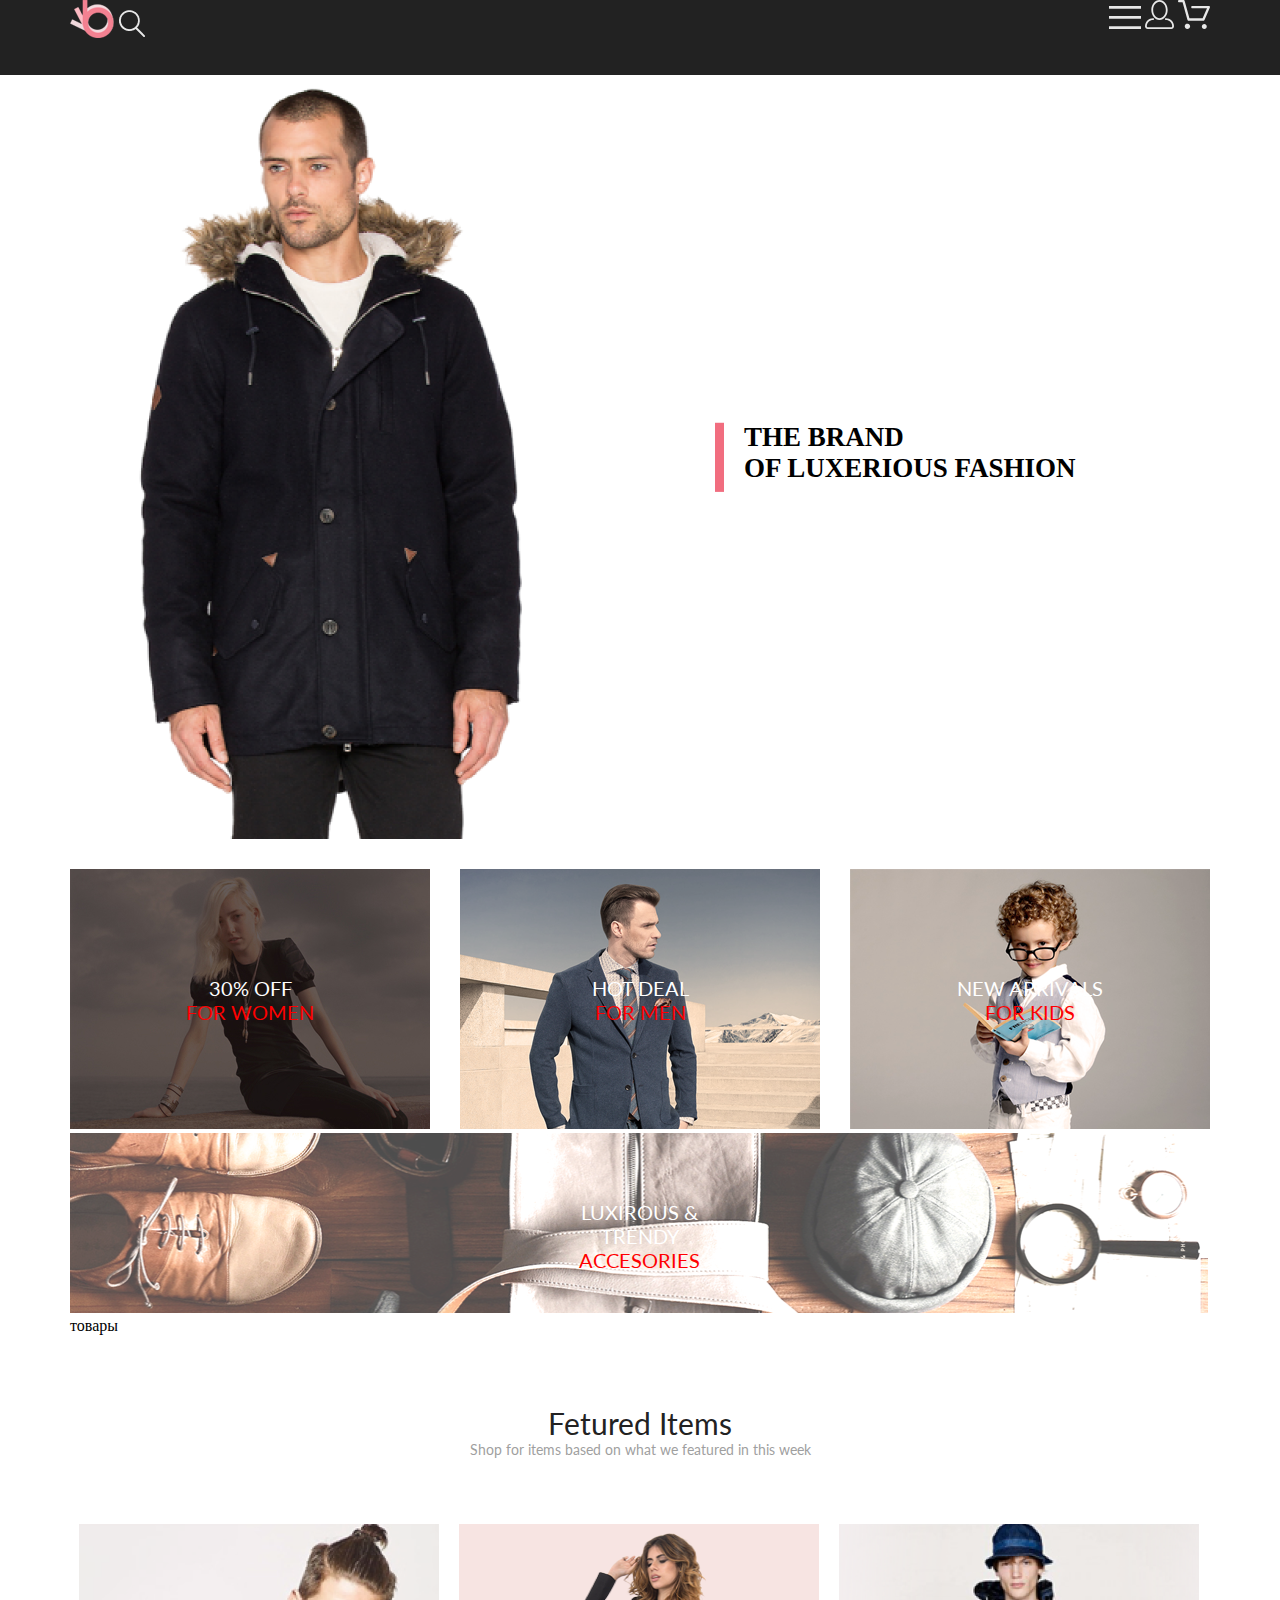
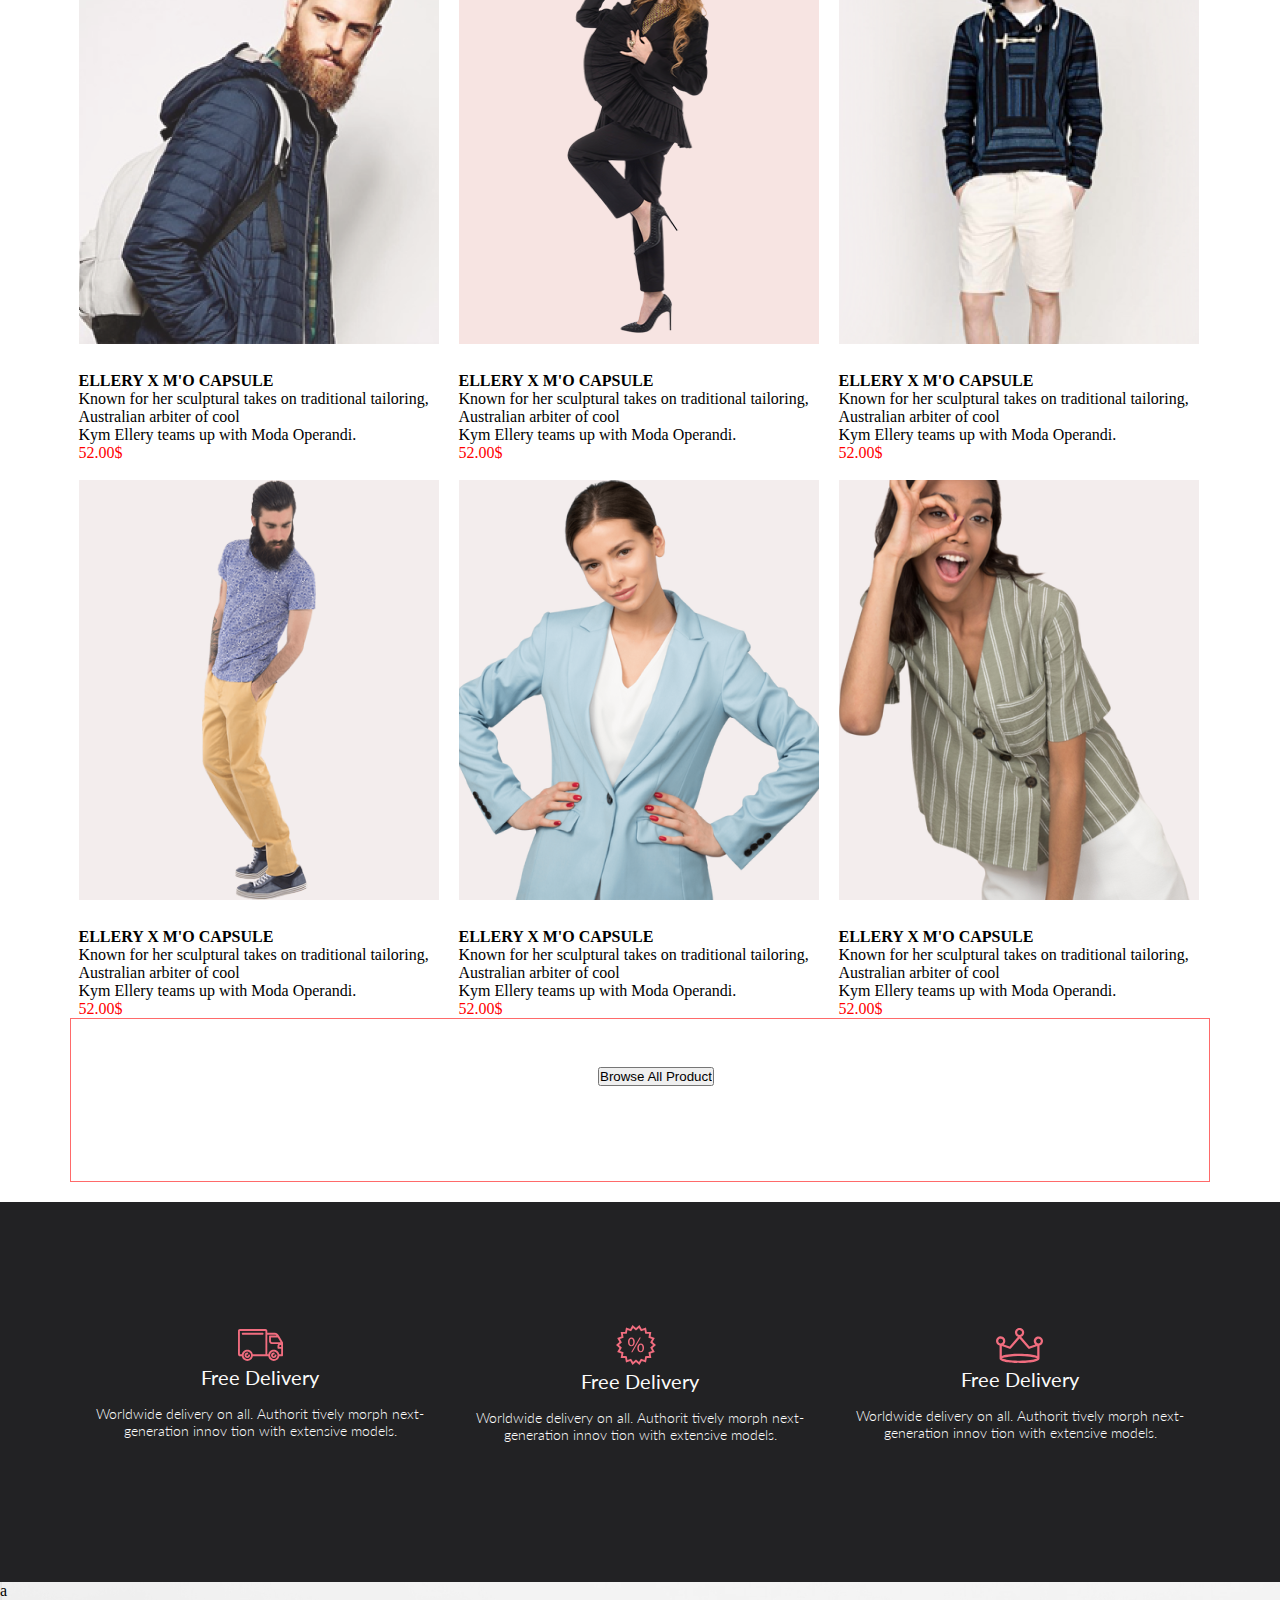
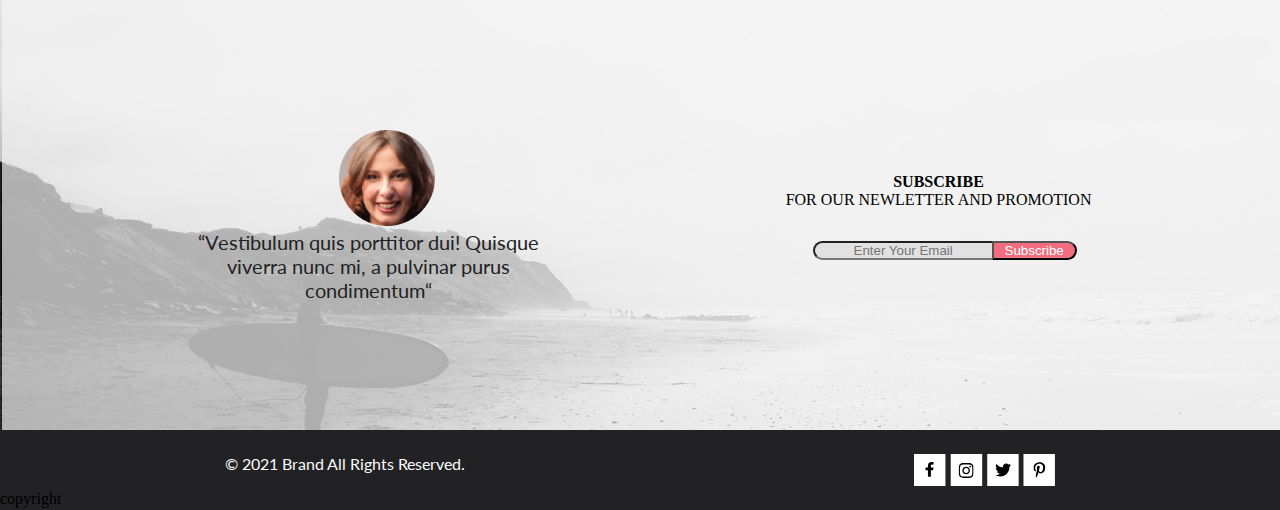
<file: index.html>
<!DOCTYPE html>
<html lang="en">

<head>
  <meta charset="UTF-8">
  <meta http-equiv="X-UA-Compatible" content="IE=edge">
  <meta name="viewport" content="width=device-width, initial-scale=1.0">
  <title>MyShop</title>
  <link rel="stylesheet" href="css/style.css">
  <link rel="preconnect" href="https://fonts.googleapis.com">
  <link rel="preconnect" href="https://fonts.gstatic.com" crossorigin>
  <link href="https://fonts.googleapis.com/css2?family=Lato:wght@300;400;700;900&display=swap" rel="stylesheet">
</head>

<body>
  <header class="header">
    <div class="wrap header-wrap">
      <div class="header-left">
        <a href="#">
          <img class="header-logo" src="img/logo.svg" alt="logo">
        </a>
        <a href="#">
          <img class="header-search" src="img/search.png" alt="search">
        </a>
      </div>
      <div class="header-right">
        <a href="#">
          <img class="header-menu" src="img/Forma 1.svg" alt="menu">
        </a>
        <a href="#">
          <img class="header-account" src="img/Forma 2.svg" alt="account">
        </a>
        <a href="#">
          <img class="header-cart" src="img/Cart.svg" alt="cart">
        </a>
      </div>
    </div>
  </header>
  <main>
    <div class="title-head">
      <div class="wrap">
        <div class="title-wrap">
          <img class="headpage" src="img/menhead.png" alt="menhead">
          <div class="righytitle">
            <img class="slash" src="img/sherta.png" alt="slash">
            <h1 class="site-heading">THE BRAND<br>
              OF LUXERIOUS FASHION</h1>
          </div>
        </div>
      </div>
    </div>

    <section class="products">
      <div class="wrap">
        <div class="top-categories">
          <div class="category">
            <a href="#">
              <img class="forwomen" src="img/forwomen.jpg" alt="women">
            </a>
            <p class="action">30% OFF <br> <span style="color: red"> FOR WOMEN </span></p>
          </div>
          <div class="category">
            <a href="#">
              <img class="formen" src="img/formen.png" alt="men">
            </a>
            <p class="action">HOT DEAL <br> <span style="color: red"> FOR MEN </span></p>
          </div>
          <div class="category">
            <a href="#">
              <img class="children" src="img/children.png" alt="children">
            </a>
            <p class="action">NEW ARRIVALS <br>
              <span style="color: red"> FOR KIDS </span>
            </p>
          </div>
          <div class="category">
            <a href="#">
              <img class="acsessuar-foto" src="img/acsessuar.png" alt="acsessuar">
            </a>
            <p class="action">LUXIROUS & TRENDY <br>
              <span style="color: red"> ACCESORIES </span>
            </p>
          </div>

        </div>
        товары


      </div>
    </section>


    <div class="categories container">
      <div class="wrap product-wrap">
        <div class="block">
          <h3 class="home">Fetured Items</h3>
          <p class="hometext">Shop for items based on what we featured in this week</p>
        </div>
        <section class="categories-goods">
          <div class="card">
            <div class="goods">
              <img class="product" src="img/firstcard.png" alt="fotoproduct">
              <h4 class="tems">ELLERY X M'O CAPSULE</h4>
              <p class="textproduct">Known for her sculptural takes on traditional tailoring, <br>
                Australian arbiter of cool <br>Kym Ellery teams up with Moda Operandi.</p>
              <span class="price" style="color: red"> 52.00$ </span>
            </div>
            <div class="goods">
              <!-- <img class="productsecond" src="img/fon.svg" alt="fotoproduct"> -->
              <img class="product" src="img/womanfon.png" alt="fotoproduct">
              <h4 class="tems">ELLERY X M'O CAPSULE</h4>
              <p class="toptextproduct">Known for her sculptural takes on traditional tailoring, <br>
                Australian arbiter of cool <br>Kym Ellery teams up with Moda Operandi.</p>
              <span class="price" style="color: red"> 52.00$ </span>
            </div>
            <div class="goods">
              <img class="product" src="img/thirdcard.png" alt="fotoproduct">
              <h4 class="tems">ELLERY X M'O CAPSULE</h4>
              <p class="textproduct">Known for her sculptural takes on traditional tailoring, <br>
                Australian arbiter of cool <br>Kym Ellery teams up with Moda Operandi.</p>
              <span class="price" style="color: red"> 52.00$ </span>
            </div>
            <div class="goods">
              <img class="product" src="img/fourcard.png" alt="fotoproduct">
              <h4 class="tems">ELLERY X M'O CAPSULE</h4>
              <p class="textproduct">Known for her sculptural takes on traditional tailoring, <br>
                Australian arbiter of cool <br>Kym Ellery teams up with Moda Operandi.</p>
              <span class="price" style="color: red"> 52.00$ </span>
            </div>
            <div class="goods">
              <img class="product" src="img/fivecard.png" alt="fotoproduct">
              <h4 class="tems">ELLERY X M'O CAPSULE</h4>
              <p class="textproduct">Known for her sculptural takes on traditional tailoring, <br>
                Australian arbiter of cool <br>Kym Ellery teams up with Moda Operandi.</p>
              <span class="price" style="color: red"> 52.00$ </span>
            </div>
            <div class="goods">
              <img class="product" src="img/sixcard.png" alt="fotoproduct">
              <h4 class="tems">ELLERY X M'O CAPSULE</h4>
              <p class="textproduct">Known for her sculptural takes on traditional tailoring, <br>
                Australian arbiter of cool <br>Kym Ellery teams up with Moda Operandi.</p>
              <span class="price" style="color: red"> 52.00$ </span>
            </div>

          </div>
        </section>
        <div class="buttom">
          <input class="productbuttom" type="button" value="Browse All Product">
        </div>
      </div>
    </div>
  </main>
  <section>
    <div class="feedback container">
      <div class="feedback wrap">
        <div class="back">
          <div class="feed">
            <img class="visiocar" src="img/car.svg" alt="car">
            <h5 class="feedtop">Free Delivery</h5>
            <p class="feedtext">Worldwide delivery on all. Authorit tively morph next-generation innov tion with
              extensive models.</p>
          </div>
          <div class="feed">
            <img class="visioproc" src="img/proc.svg" alt="car">
            <h5 class="feedtop">Free Delivery</h5>
            <p class="feedtext">Worldwide delivery on all. Authorit tively morph next-generation innov tion with
              extensive models.</p>
          </div>
          <div class="feed">
            <img class="visiocor" src="img/corona.svg" alt="car">
            <h5 class="feedtop">Free Delivery</h5>
            <p class="feedtext">Worldwide delivery on all. Authorit tively morph next-generation innov tion with
              extensive models.</p>
          </div>
        </div>
      </div>
    </div>
  </section>
  <section>
    <div class="footer">
      a <div class="wrap">
        <div class="footercontent">
          <div class="leftblock">
            <img class="imgleft" src="img/head.png" alt="info">
            <p class="headtext">“Vestibulum quis porttitor dui! Quisque viverra nunc mi, a pulvinar purus condimentum“
            </p>
          </div>
          <div class="rightblock">
            <p class="righttext"><span style="font-weight:bolder">SUBSCRIBE</span> <br>
              FOR OUR NEWLETTER AND PROMOTION </p>
            <div class="input">
              <input class="inputemail" type="email" placeholder="Enter Your Email">
              <input class="SUBSCRIBE" type="button" value="Subscribe">
            </div>
          </div>
        </div>
      </div>
    </div>
  </section>
  <section>
    <div class="low">
      <div class="lowconteyner">
        <div class="lowleft">
          <p class="textlow">&copy; 2021 Brand All Rights Reserved. </p>
        </div>
        <div class="lowright">
          <img src="img/facebook.svg" alt="facebook">
          <img src="img/instag.svg" alt="insta">
          <img src="img/twit.svg" alt="twit">
          <img src="img/print.svg" alt="facebook">
        </div>
      </div>
      copyright
    </div>
  </section>
</body>

</html>
</file>
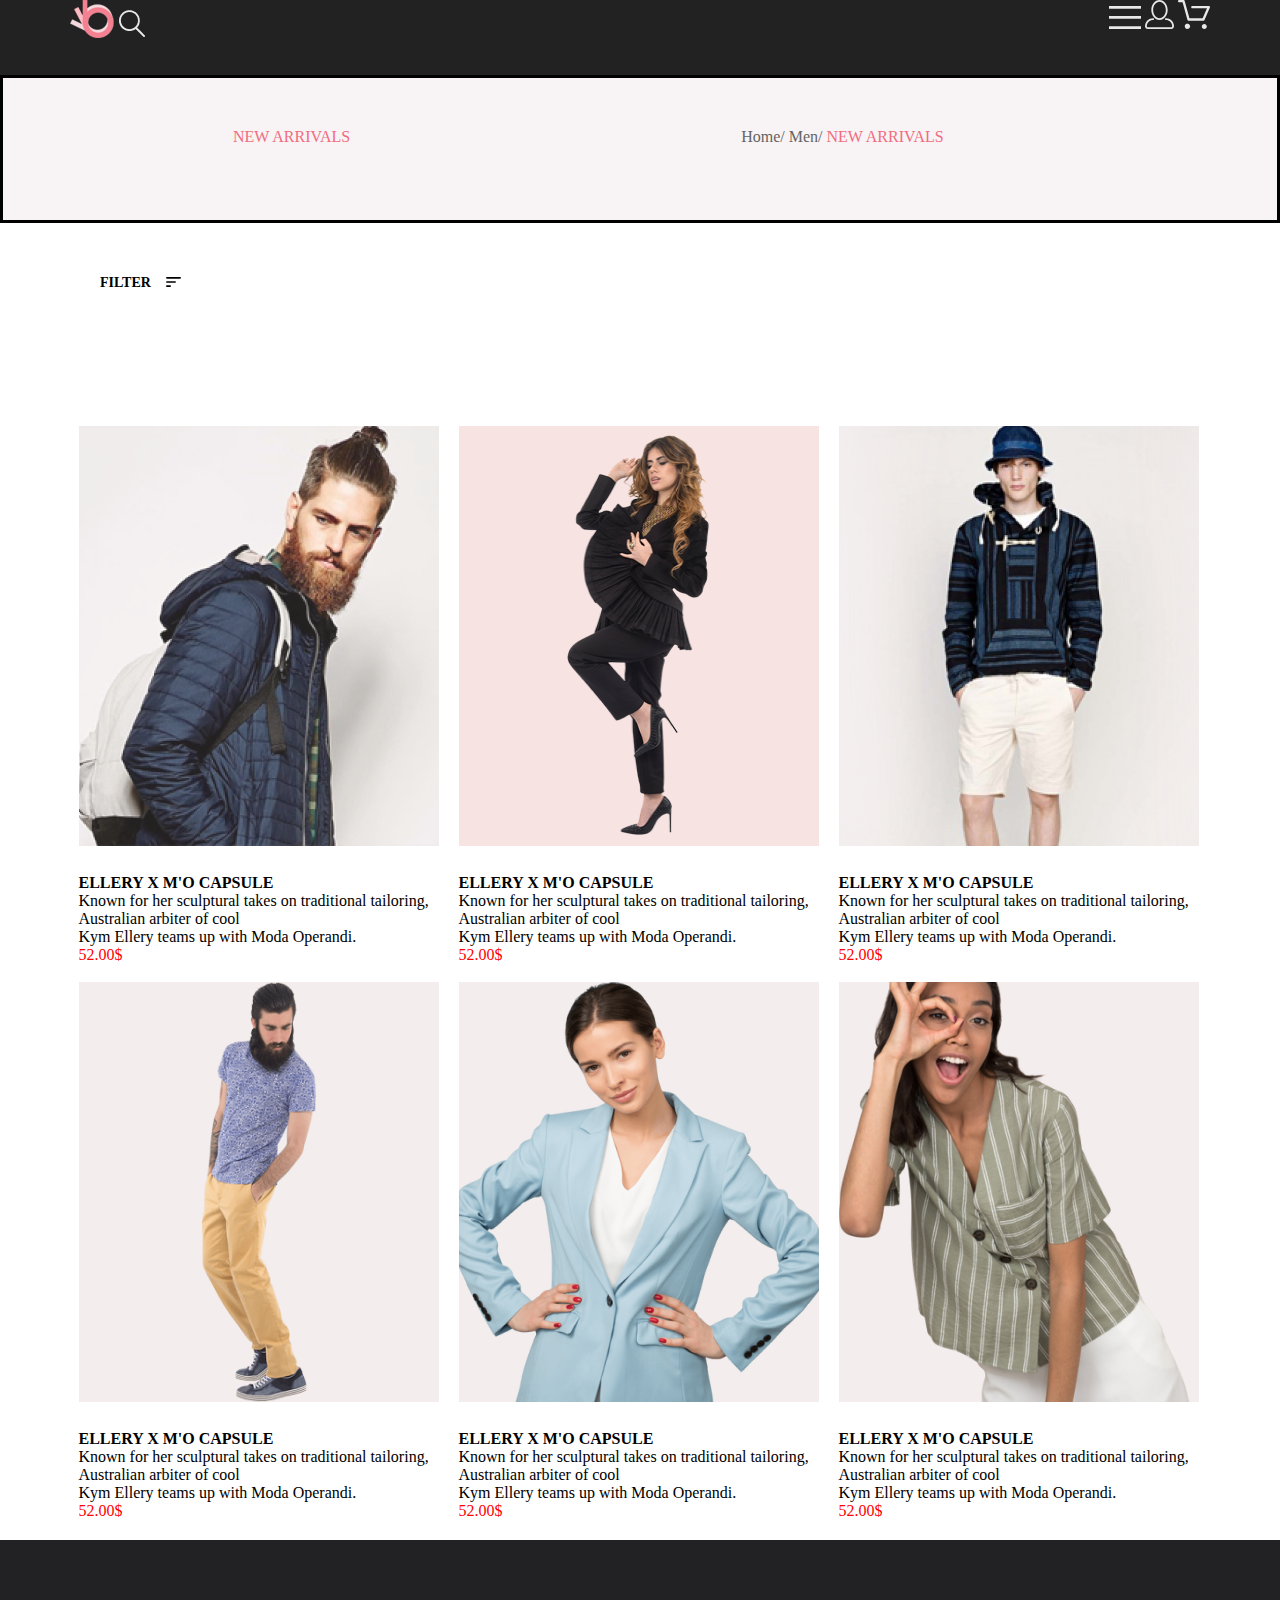
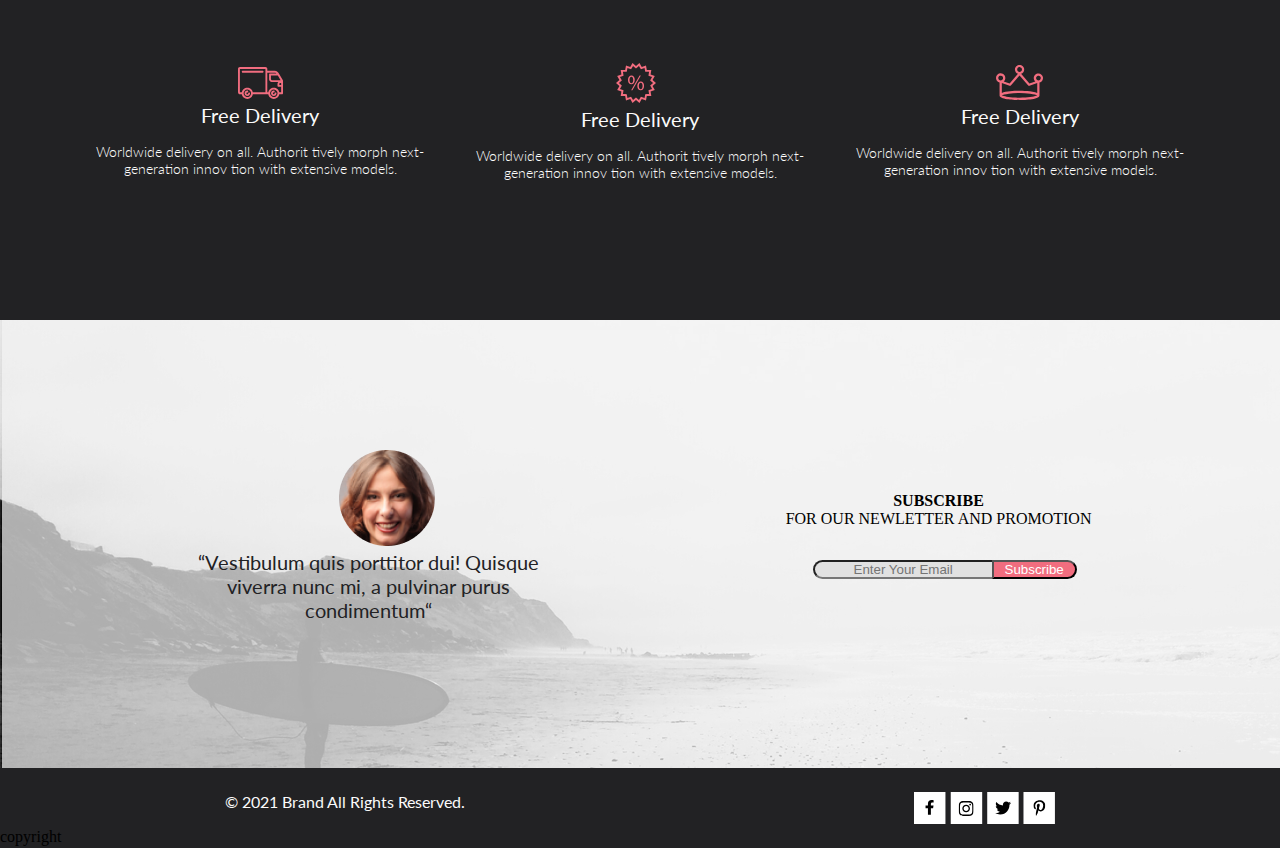
<file: catalog.html>
<!DOCTYPE html>
<html lang="en">

<head>
    <meta charset="UTF-8">
    <meta http-equiv="X-UA-Compatible" content="IE=edge">
    <meta name="viewport" content="width=device-width, initial-scale=1.0">
    <title>MyShop</title>
    <!-- <link href="https://cdn.jsdelivr.net/npm/bootstrap@5.1.0/dist/css/bootstrap.min.css" rel="stylesheet"
        integrity="sha384-KyZXEAg3QhqLMpG8r+8fhAXLRk2vvoC2f3B09zVXn8CA5QIVfZOJ3BCsw2P0p/We" crossorigin="anonymous"> -->
    <link rel="stylesheet" href="css/style.css">
    <link rel="preconnect" href="https://fonts.googleapis.com">
    <link rel="preconnect" href="https://fonts.gstatic.com" crossorigin>
    <link href="https://fonts.googleapis.com/css2?family=Lato:wght@300;400;700;900&display=swap" rel="stylesheet">
</head>

<body>
    <header class="header">
        <div class="wrap header-wrap">
            <div class="header-left">
                <a href="#">
                    <img class="header-logo" src="img/logo.svg" alt="logo">
                </a>
                <a href="#">
                    <img class="header-search" src="img/search.png" alt="search">
                </a>
            </div>
            <div class="header-right">
                <a href="#">
                    <img class="header-menu" src="img/Forma 1.svg" alt="menu">
                </a>
                <a href="#">
                    <img class="header-account" src="img/Forma 2.svg" alt="account">
                </a>
                <a href="#">
                    <img class="header-cart" src="img/Cart.svg" alt="cart">
                </a>
            </div>
        </div>
    </header>

    <div class="arrivals">
        <p class="arrtxt">
            NEW ARRIVALS</p>
        <!-- <p class="lfttxt"><a href="#">HOME </a> / <a href="#">MEN</a> /<a href="#"> <span style="color: #F16D7F">NEW
                    ARRIVALS</span> </a> </p> -->
        <!-- <div class="navi">
            <ul>
                <li><a href="#">HOME /</a></li>
                <li><a href="#">MEN /</a></li>
                <li><a href="#"><span style="color:#F16D7F"> NEW ARRIVALS</span></a></li>
            </ul>
        </div> -->
        <nav class="breadcrumb">
            <ol class="lfttxt">
                <li class="breadcrumb-item"><a href="#">Home/</a></li>
                <li class="breadcrumb-item"><a href="#">Men/</a></li>
                <li class="breadcrumb-item active" aria-current="page">NEW ARRIVALS</li>
            </ol>
        </nav>
    </div>
    <main>

        <input type="checkbox" id="switch-filter">
        <label class="filter-btn" for="switch-filter">
            <span>filter</span>
            <svg width="15" height="10" viewBox="0 0 15 10" xmlns="http://www.w3.org/2000/svg">
                <path
                    d="M0.833333 10H4.16667C4.625 10 5 9.625 5 9.16667C5 8.70833 4.625 8.33333 4.16667 8.33333H0.833333C0.375 8.33333 0 8.70833 0 9.16667C0 9.625 0.375 10 0.833333 10ZM0 0.833333C0 1.29167 0.375 1.66667 0.833333 1.66667H14.1667C14.625 1.66667 15 1.29167 15 0.833333C15 0.375 14.625 0 14.1667 0H0.833333C0.375 0 0 0.375 0 0.833333ZM0.833333 5.83333H9.16667C9.625 5.83333 10 5.45833 10 5C10 4.54167 9.625 4.16667 9.16667 4.16667H0.833333C0.375 4.16667 0 4.54167 0 5C0 5.45833 0.375 5.83333 0.833333 5.83333Z" />
            </svg>
        </label>

        <ul class="filter-list">
            <li class="filter-list-item">
                <a href="#">category</a>
            </li>
            <ul class="filter-sublist">
                <li class="filter-sublist-item">
                    <a href="#">Accessories</a>
                </li>
                <li class="filter-sublist-item">
                    <a href="#">Bags</a>
                </li>
                <li class="filter-sublist-item">
                    <a href="#">Denim</a>
                </li>
                <li class="filter-sublist-item">
                    <a href="#">Hoodies &amp;&nbsp;Sweatshirts</a>
                </li>
                <li class="filter-sublist-item">
                    <a href="#">Jackets &amp;&nbsp;Coats</a>
                </li>
                <li class="filter-sublist-item">
                    <a href="#">Polos</a>
                </li>
                <li class="filter-sublist-item">
                    <a href="#">Shirts</a>
                </li>
                <li class="filter-sublist-item">
                    <a href="#">Shoes</a>
                </li>
                <li class="filter-sublist-item">
                    <a href="#">Sweaters &amp;&nbsp;Knits</a>
                </li>
                <li class="filter-sublist-item">
                    <a href="#">T-Shirts</a>
                </li>
                <li class="filter-sublist-item">
                    <a href="#">Tanks</a>
                </li>
            </ul>
            <li class="filter-list-item">
                <a href="#">brand</a>
            </li>
            <li class="filter-list-item">
                <a href="#">designer</a>
            </li>
        </ul>
        </div>


        <section class="products">
            <div class="wrap">
                <div class="top-categories">


                </div>


            </div>
        </section>


        <div class="categories container">
            <div class="wrap product-wrap">

                <section class="categories-goods">
                    <div class="card">
                        <div class="goods">
                            <img class="product" src="img/firstcard.png" alt="fotoproduct">
                            <h4 class="tems">ELLERY X M'O CAPSULE</h4>
                            <p class="textproduct">Known for her sculptural takes on traditional tailoring, <br>
                                Australian arbiter of cool <br>Kym Ellery teams up with Moda Operandi.</p>
                            <span class="price" style="color: red"> 52.00$ </span>
                        </div>
                        <div class="goods">
                            <!-- <img class="productsecond" src="img/fon.svg" alt="fotoproduct"> -->
                            <img class="product" src="img/womanfon.png" alt="fotoproduct">
                            <h4 class="tems">ELLERY X M'O CAPSULE</h4>
                            <p class="toptextproduct">Known for her sculptural takes on traditional tailoring, <br>
                                Australian arbiter of cool <br>Kym Ellery teams up with Moda Operandi.</p>
                            <span class="price" style="color: red"> 52.00$ </span>
                        </div>
                        <div class="goods">
                            <img class="product" src="img/thirdcard.png" alt="fotoproduct">
                            <h4 class="tems">ELLERY X M'O CAPSULE</h4>
                            <p class="textproduct">Known for her sculptural takes on traditional tailoring, <br>
                                Australian arbiter of cool <br>Kym Ellery teams up with Moda Operandi.</p>
                            <span class="price" style="color: red"> 52.00$ </span>
                        </div>
                        <div class="goods">
                            <img class="product" src="img/fourcard.png" alt="fotoproduct">
                            <h4 class="tems">ELLERY X M'O CAPSULE</h4>
                            <p class="textproduct">Known for her sculptural takes on traditional tailoring, <br>
                                Australian arbiter of cool <br>Kym Ellery teams up with Moda Operandi.</p>
                            <span class="price" style="color: red"> 52.00$ </span>
                        </div>
                        <div class="goods">
                            <img class="product" src="img/fivecard.png" alt="fotoproduct">
                            <h4 class="tems">ELLERY X M'O CAPSULE</h4>
                            <p class="textproduct">Known for her sculptural takes on traditional tailoring, <br>
                                Australian arbiter of cool <br>Kym Ellery teams up with Moda Operandi.</p>
                            <span class="price" style="color: red"> 52.00$ </span>
                        </div>
                        <div class="goods">
                            <img class="product" src="img/sixcard.png" alt="fotoproduct">
                            <h4 class="tems">ELLERY X M'O CAPSULE</h4>
                            <p class="textproduct">Known for her sculptural takes on traditional tailoring, <br>
                                Australian arbiter of cool <br>Kym Ellery teams up with Moda Operandi.</p>
                            <span class="price" style="color: red"> 52.00$ </span>
                        </div>

                    </div>
                </section>

            </div>
        </div>
    </main>
    <section>
        <div class="feedback container">
            <div class="feedback wrap">
                <div class="back">
                    <div class="feed">
                        <img class="visiocar" src="img/car.svg" alt="car">
                        <h5 class="feedtop">Free Delivery</h5>
                        <p class="feedtext">Worldwide delivery on all. Authorit tively morph next-generation innov tion
                            with
                            extensive models.</p>
                    </div>
                    <div class="feed">
                        <img class="visioproc" src="img/proc.svg" alt="car">
                        <h5 class="feedtop">Free Delivery</h5>
                        <p class="feedtext">Worldwide delivery on all. Authorit tively morph next-generation innov tion
                            with
                            extensive models.</p>
                    </div>
                    <div class="feed">
                        <img class="visiocor" src="img/corona.svg" alt="car">
                        <h5 class="feedtop">Free Delivery</h5>
                        <p class="feedtext">Worldwide delivery on all. Authorit tively morph next-generation innov tion
                            with
                            extensive models.</p>
                    </div>
                </div>
            </div>
        </div>
    </section>
    <section>
        <div class="footer">
            <div class="wrap">
                <div class="footercontent">
                    <div class="leftblock">
                        <img class="imgleft" src="img/head.png" alt="info">
                        <p class="headtext">“Vestibulum quis porttitor dui! Quisque viverra nunc mi, a pulvinar purus
                            condimentum“
                        </p>
                    </div>
                    <div class="rightblock">
                        <p class="righttext"><span style="font-weight:bolder">SUBSCRIBE</span> <br>
                            FOR OUR NEWLETTER AND PROMOTION </p>
                        <div class="input">
                            <input class="inputemail" type="email" placeholder="Enter Your Email">
                            <input class="SUBSCRIBE" type="button" value="Subscribe">
                        </div>
                    </div>
                </div>
            </div>
        </div>
    </section>
    <section>
        <div class="low">
            <div class="lowconteyner">
                <div class="lowleft">
                    <p class="textlow">&copy; 2021 Brand All Rights Reserved. </p>
                </div>
                <div class="lowright">
                    <img src="img/facebook.svg" alt="facebook">
                    <img src="img/instag.svg" alt="insta">
                    <img src="img/twit.svg" alt="twit">
                    <img src="img/print.svg" alt="facebook">
                </div>
            </div>
            copyright
        </div>
    </section>
</body>

</html>
</file>
<file: css/style.css>
* {
  margin: 0;
  padding: 0;
  box-sizing: border-box;
}
body {
  margin: 0;
}
.header {
  background-color: #222;
  min-height: 75px;
}
.header-wrap {
  display: flex;
  justify-content: space-between;
}
.wrap {
  max-width: 1140px;
  margin: 0 auto;
  /* background-color: red; */
  /* outline: 1px solid red; */

}

.title {
  min-height: 760px;
  background-color: #F1E4E6;
}
.title-wrap {
  display: flex;
  align-items: center;
  min-height: 760px;
  justify-content: flex-end;
}
.site-heading {
  width: 400px;
  margin-right: 95px;
  height: 70px;
  font-size: 27px;
  font-weight: 700;
}

.slash{
  margin-right: 20px;
  float: left;
  height: 70px
}
.products{
  padding: 30px 0 50px 0;
}
.top-categories{
  display: flex;
  justify-content: space-between;
  flex-wrap: wrap;
  text-align: center;
  position: relative;
}
.category{
  display: flex;
  justify-content: center;
  align-items: center;
}
.acsessuar{
  padding-top: 30px;
}
/* .acsessuar-foto{
  position: relative;
}  */

.action{
  font-family: Lato;
font-style: normal;
font-weight: normal;
font-size: 20px;
/* line-height: 19px; */
text-align: center;
position: absolute;
margin: 105px;
height: 50px;
width: 154px;
color: #FFFFFF;
}
.block{
  text-align: center;
  margin-bottom: 48px;
}
.tems{
  padding-top: 24px;
}
.home{
  font-family: Lato;
font-style: normal;
font-weight: normal;
font-size: 30px;
line-height: 36px;
color: #222222;
text-align: center;
}
.hometext{
  font-family: Lato;
font-style: normal;
font-weight: normal;
font-size: 14px;
line-height: 17px;
/* identical to box height */


color: #9F9F9F;

}
.readmy{
  text-align: center;
}
.container {
  padding: 20px calc(50% - 1140px / 2);
} 
.feedback {
  background-color: #222224;
  min-height: 340px;
  align-items: center;
 

}
.product{
  margin-top: 18px;
  
} 
/* .categories {
  background-color:#FFFFFF;
  margin-top: 60px; 
  display: flex;
  justify-content: space-between;
} */

 .card{
  display: flex;
  justify-content: space-around;
  flex-wrap: wrap;
  align-items: center;
}  

.goods{
  width: 363px;
  text-align: left;
}
.centertext{
  padding-left: 710px;
  margin-top: 96px;
}
.textproducttop{
  margin-top: 96px;
  align-items: center;
}
.buttom{
  padding-left: 527px;
  padding-top: 48px;
border: 1px solid #FF6A6A;
padding-bottom: 95px;
}
.back{
  display: flex;
  justify-content: space-around;
  align-items: center;
  padding-top: 103px;
}
.feedtop{
  font-family: Lato;
font-style: normal;
font-weight: normal;
font-size: 19.96px;
line-height: 24px;
color: #FBFBFB;
}
.feedtext{
  width: 360px;
  height: 34px;
  margin-top: 16px;
  font-family: Lato;
font-style: normal;
font-weight: 300;
font-size: 13.972px;
line-height: 17px;
text-align: center;
color: #FBFBFB;
}
.feedtop{
  font-family: Lato;
font-style: normal;
font-weight: normal;
font-size: 19.96px;
line-height: 24px;
color: #FBFBFB;
text-align: center;
}
.visiocar{
 padding-left: 158px;
}
.visioproc{
  padding-left: 156px;
 }
 .visiocor{
  padding-left: 156px;
 }
 .footer{
   /* background-color: rgba(244, 244, 244, 0.7);*/
    background-image: url(../img/fonfooter.jpg);
   min-height: 448px;
   background-repeat: no-repeat;
    background-size: cover;
 }
 
 .headtext{
  font-family: Lato;
  font-style: normal;
  font-weight: normal;
  font-size: 20px;
  line-height: 24px;
  text-align: center;
  color: #222224;
 }
  .footercontent{
   display: flex;
   justify-content: space-around;
   align-items: center;
   padding-top: 130px;
   
  }
 .headtext{
   width: 360px;
 }
 .imgleft{
   padding-left: 150px;
 }
 .righttext{
   text-align: center;
 }
 .input{
   padding-top: 32px;
   padding-left: 33px;
 }
 .SUBSCRIBE{
  color: #FFFFFF;
  background: #F16D7F;
  border-radius: 0 20px 20px 0;
  min-width: 85px;
 }
 .inputemail{
  background: #E1E1E1;
  border-radius: 20px 0 0 20px;
  margin: -6px;
  text-align: center;
 }
 .low{
   min-height: 80px;
   background: #222224;
 }
 .textlow{
  font-family: Lato;
  font-style: normal;
  font-weight: normal;
  font-size: 16px;
  line-height: 19px;
  color: #FBFBFB;
 }
 .lowconteyner{
   display: flex;
   justify-content: center;
   justify-content: space-around;
   padding-top: 24px;
 }
 /* catalog */
 .arrivals{
  min-height: 148px;
   background: #F8F3F4;
   border: 3px solid black;
   
   }
   .arrtxt{
     padding-left: 230px;
     padding-top: 50px;
     display: inline-block;
     color: #F16D7F;
   }
   .breadcrumb{
    display: inline-block;
   }
   ul {
    /*   display: flex; */
      /* border: 1px solid;  */
      list-style: none;
       padding: 0;
      margin: 0; 
    }
    li {
      display: inline-block;
      /* border: 1px solid; */
    }
    a{
      text-decoration: none;
      color: #636363;
    }
    .navi{
      padding-left: 769px;
      padding-top: 50px;
    }
    .lfttxt{
      display: inline-block;
      padding-left: 387px;
    }
    .active{
      color: #F16D7F;
    }
    .filter{
    font-family: Lato;
    font-style: normal;
    font-weight: 600;
    font-size: 14px;
    line-height: 17px;
    text-transform: uppercase;
    
    }
    
    input:focus,
button:focus {
  outline: none;
}
input:focus-visible, 
button:focus-visible{
  outline: 2px solid #F16D7F;
}

#switch-filter {
  display: none;
}
#switch-filter:checked ~ .filter-list {
  display: block;
}

.filter {
  width: 360px;
  padding: 13px 16px 16px 16px;
  box-sizing: border-box;
  background: #FFFFFF;
  box-shadow: 6px 4px 35px rgba(0, 0, 0, 0.21);
}
.filter-btn {
  display: block;
  width: 100%;
  margin: 0 0 16px 0;
  padding: 0;
  background-color: transparent;
  border: none;
  color: #000000;
  text-align: left;
  padding-left: 100px;
    padding-top: 50px;
}
.filter-btn span {
  font-style: normal;
  font-weight: 600;
  font-size: 14px;
  line-height: 16.8px;
  text-transform: uppercase;
}
.filter-btn svg {
  margin: 0 0 0 11px;
  fill: currentColor;
}

.filter-btn:hover {
  color: #F16D7F;
}
.filter-btn:active {
  color: #222224;
}

.filter-list {
  display: none;
  list-style: none;
  margin: 0;
  padding: 0;
}
.filter-list-item {
  width: 100%;
  margin: 0 0 18px 0;
  padding: 11px;
  box-sizing: border-box;
  font-style: normal;
  font-weight: normal;
  font-size: 14px;
  line-height: 16.8px;
  border-bottom: 1px solid #EBEBEB;
  position: relative;
}
.filter-list-item:before {
  content: "";
  display: block;
  width: 5px;
  height: 37px;
  background-color: #EF5B70;
  position: absolute;
  bottom: -1px;
  left: 0;
}
.filter-list-item a {
  text-transform: uppercase;
  color: #EF5B70;
  text-decoration: none;
}
.filter-list-item:hover:before {
  background-color: red;
}
.filter-list-item:hover a {
  color: red;
}
.filter-list-item:active:before {
  background-color: #ccc;
}
.filter-list-item:active a {
  color: #ccc;
}

.filter-sublist {
  margin: 24px 0 0 0;
  padding: 0 0 0 7px;
  box-sizing: border-box;
  list-style: none;
}

.filter-sublist-item {
  margin: 0 0 11px 0;
  font-style: normal;
  font-weight: normal;
  font-size: 14px;
  line-height: 16.8px;
}
.filter-sublist-item:last-child {
  margin: 0 0 24px 0;
}

.filter-sublist-item a {
  color: #6F6E6E;
  text-decoration: none;
}

.filter-sublist-item:hover a {
  color: #EF5B70;
}
.filter-sublist-item:active a {
  color: #000;
}
</file>
